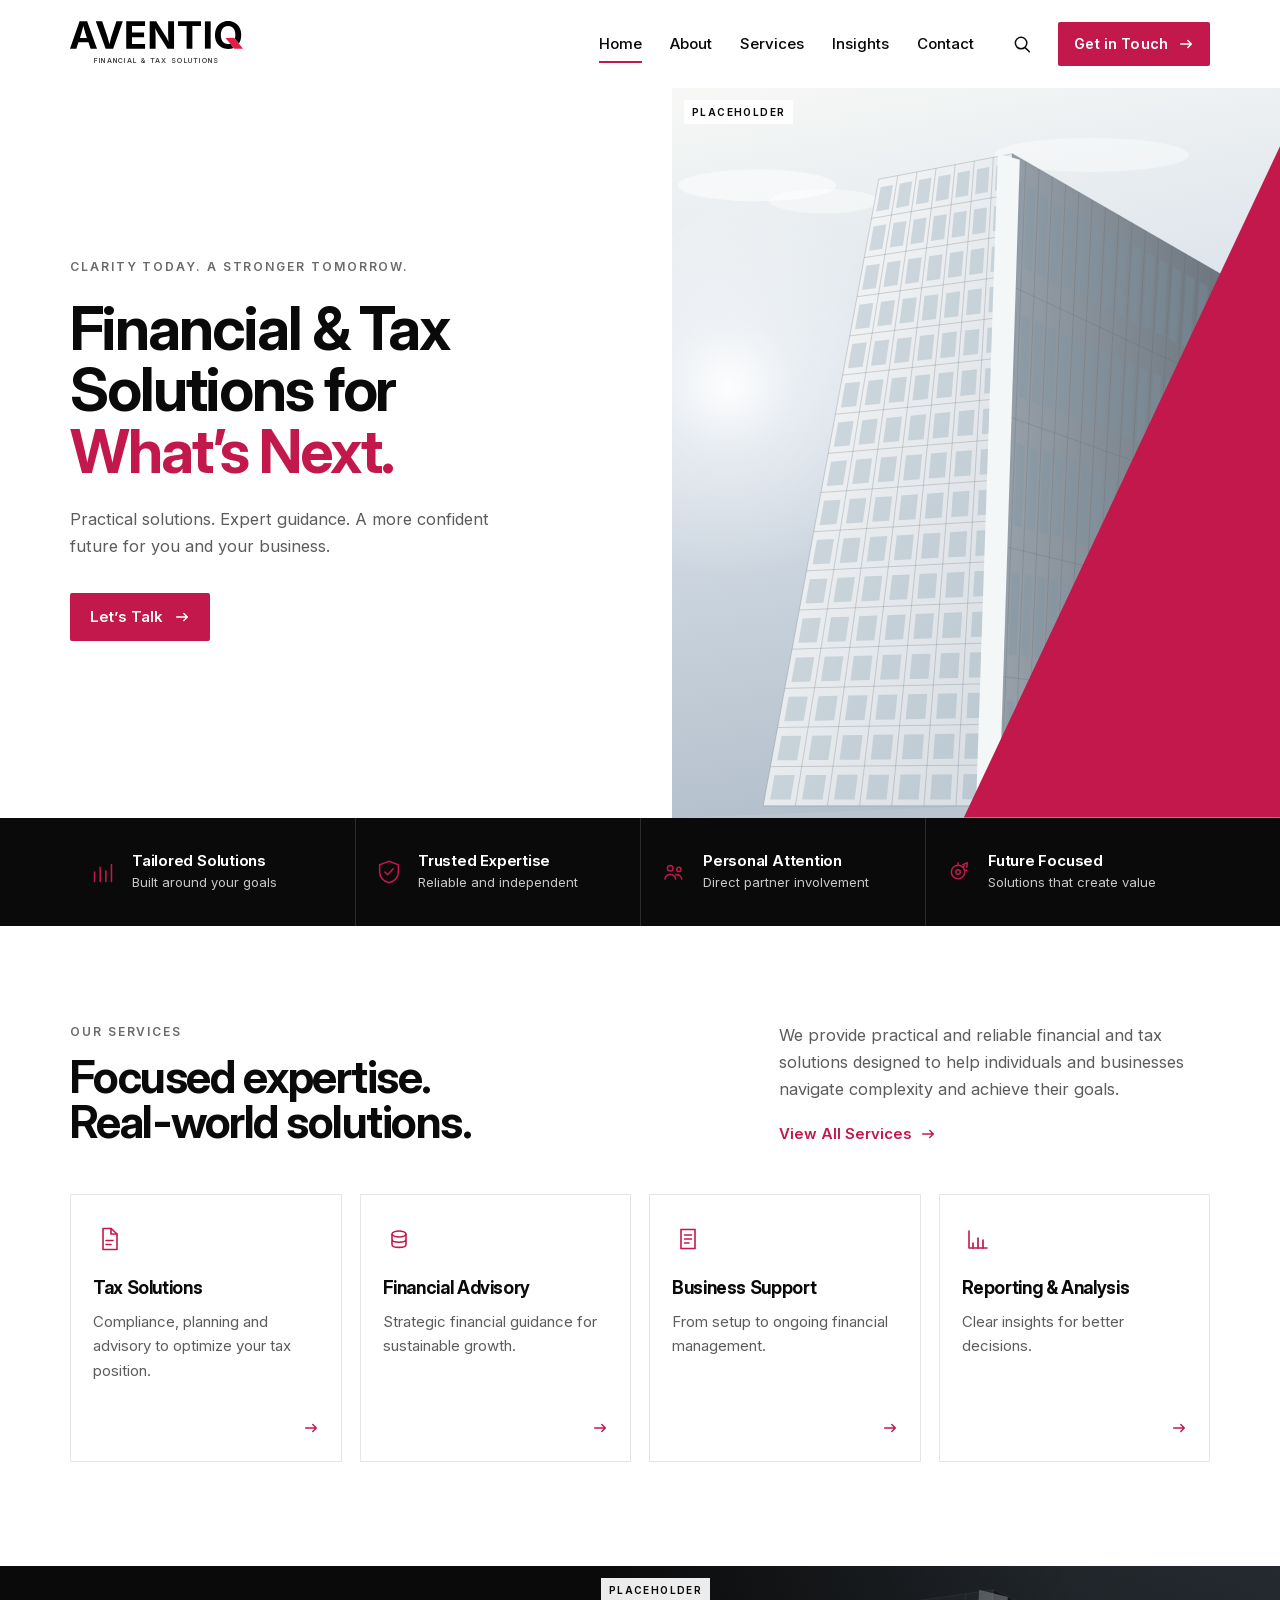
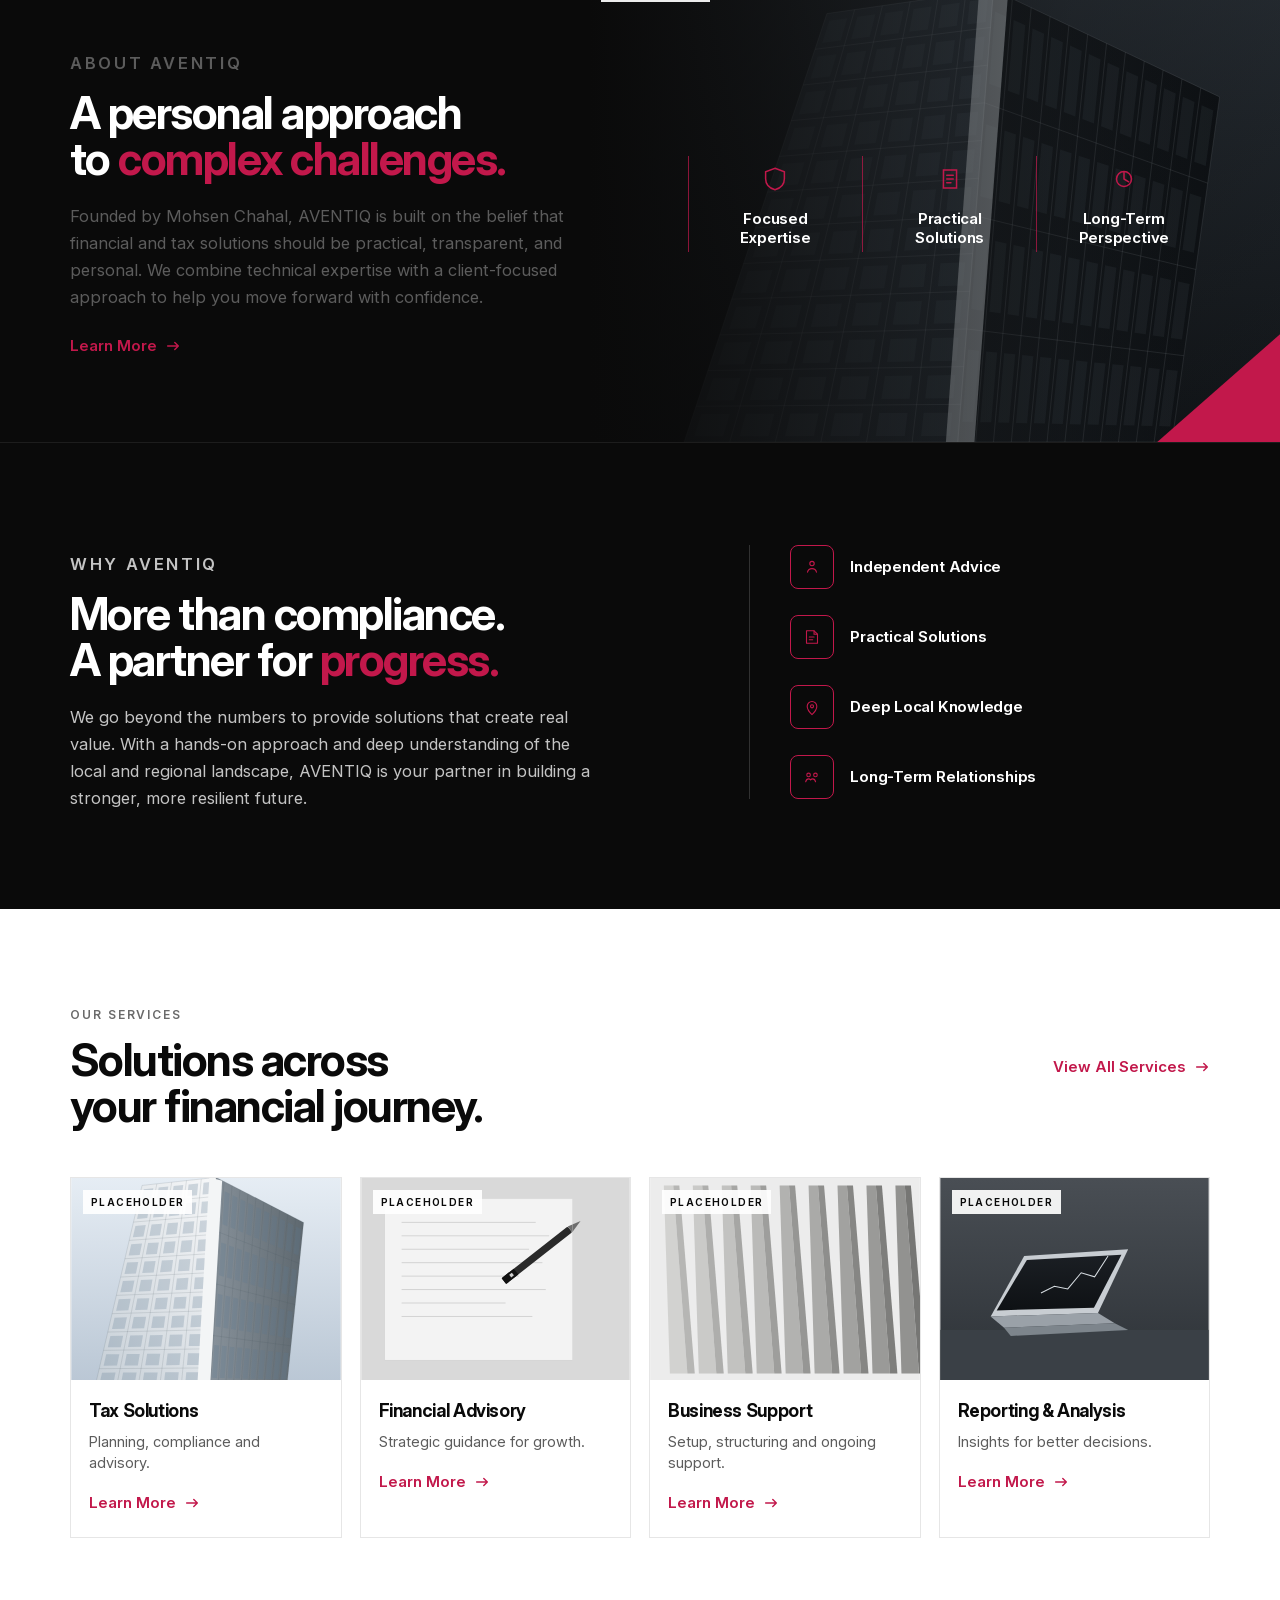
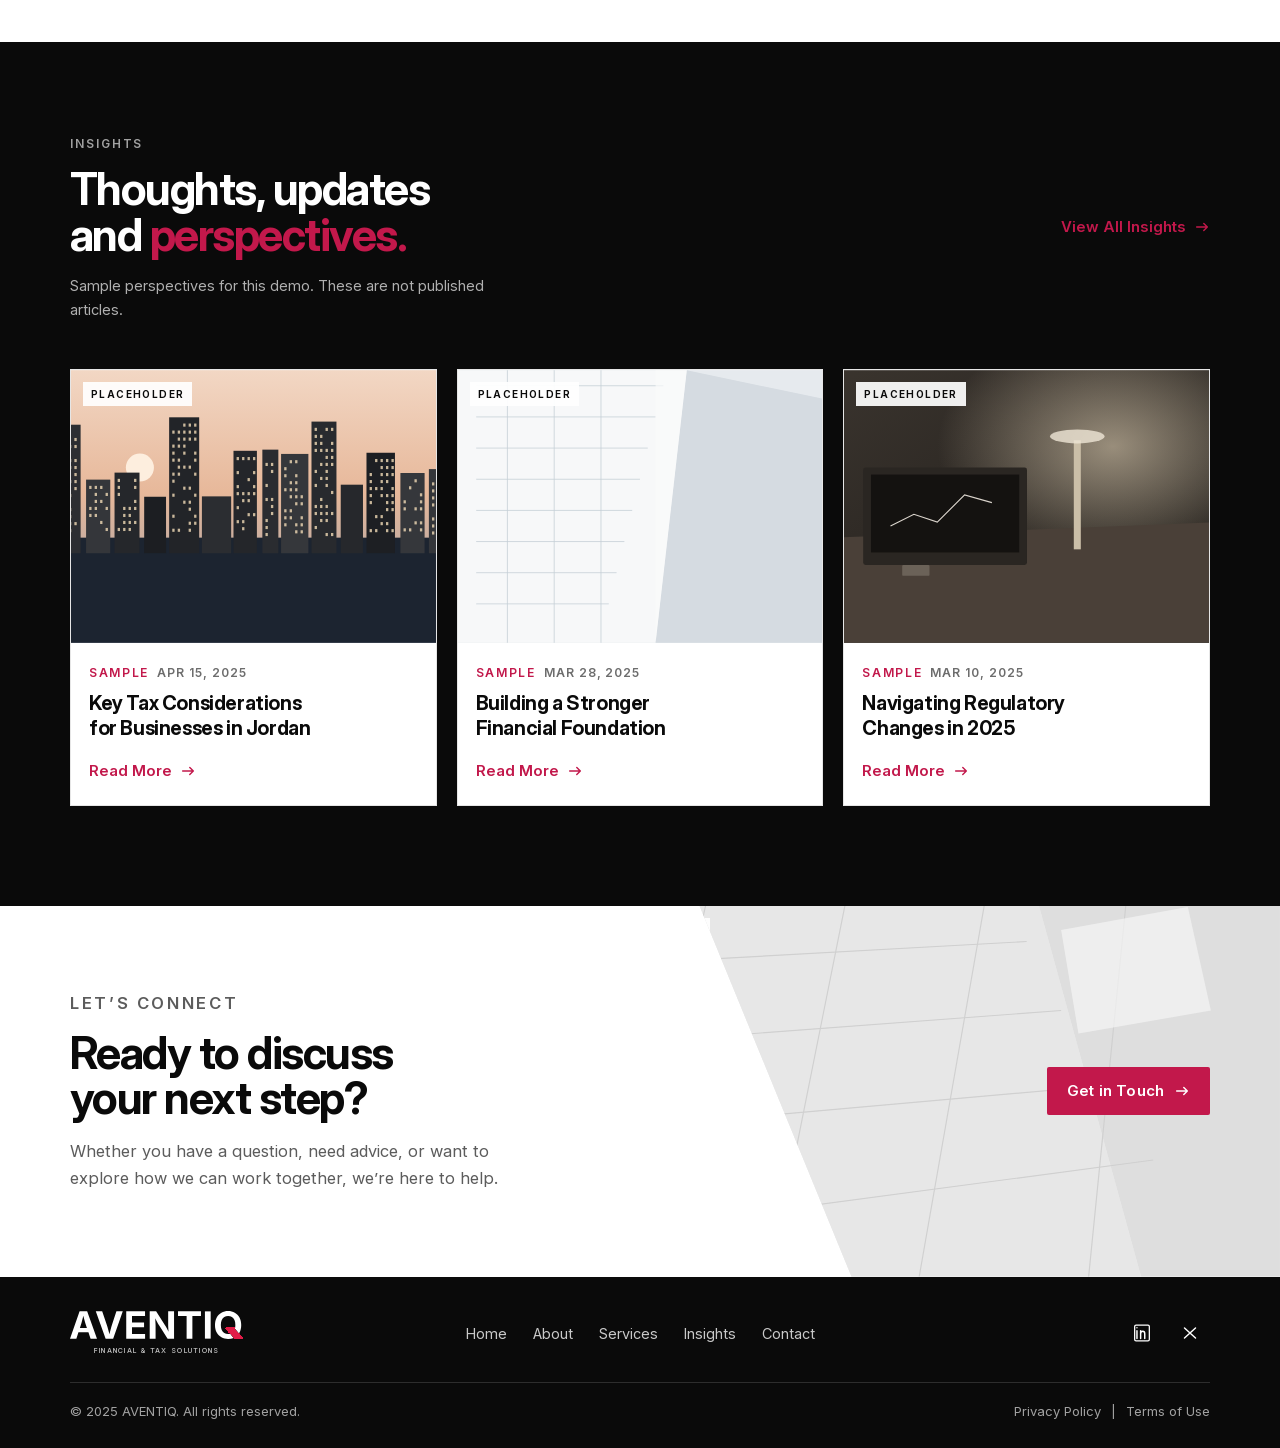
<file: index.html>
<!DOCTYPE html>
<html lang="en">
<head>
  <meta charset="UTF-8">
  <meta name="viewport" content="width=device-width, initial-scale=1">
  <title>AVENTIQ | Financial &amp; Tax Solutions</title>
  <meta name="description" content="AVENTIQ is a financial and tax solutions firm focused on practical, transparent, and personalized support.">
  <meta name="theme-color" content="#0A0A0A">
  <link rel="icon" href="assets/logos/aventiq-logo.svg" type="image/svg+xml">
  <link rel="stylesheet" href="style.css">
</head>
<body>
  <a class="skip-link" href="#main">Skip to content</a>

  <svg class="svg-defs" aria-hidden="true" focusable="false">
    <filter id="logo-on-dark" x="-2%" y="-8%" width="104%" height="120%" color-interpolation-filters="sRGB">
      <feFlood flood-color="#ffffff" result="flood"/>
      <feComposite in="flood" in2="SourceAlpha" operator="in" result="white"/>
      <feColorMatrix in="SourceGraphic" result="redonly" type="matrix" values="1 0 0 0 0  0 1 0 0 0  0 0 1 0 0  2.2 -2.4 -1.6 0 0"/>
      <feComposite in="redonly" in2="white" operator="over"/>
    </filter>
  </svg>

  <header class="site-header" data-header>
    <div class="container header-inner">
      <a class="brand" href="#top">
        <img src="assets/logos/aventiq-logo.svg" alt="AVENTIQ" width="186" height="30">
        <span class="brand-descriptor">Financial &amp; Tax Solutions</span>
      </a>

      <nav class="nav" aria-label="Primary">
        <ul>
          <li><a href="#top" data-nav="home" aria-current="page">Home</a></li>
          <li><a href="#about" data-nav="about">About</a></li>
          <li><a href="#services" data-nav="services">Services</a></li>
          <li><a href="#insights" data-nav="insights">Insights</a></li>
          <li><a href="#contact" data-nav="contact">Contact</a></li>
        </ul>
      </nav>

      <div class="header-actions">
        <button class="icon-button" type="button" data-open-search aria-label="Search this demo">
          <svg viewBox="0 0 24 24" aria-hidden="true"><circle cx="11" cy="11" r="6.25" fill="none" stroke="currentColor" stroke-width="1.6"/><path d="M16 16.5 20 20.5" fill="none" stroke="currentColor" stroke-width="1.6" stroke-linecap="round"/></svg>
        </button>
        <a class="btn btn-small" href="#contact" data-open-contact>Get in Touch <svg class="arrow" viewBox="0 0 18 18" aria-hidden="true"><path d="M3 9h12M11 5l4 4-4 4" fill="none" stroke="currentColor" stroke-width="1.6" stroke-linecap="round" stroke-linejoin="round"/></svg></a>
        <button class="nav-toggle" type="button" aria-expanded="false" aria-controls="mobile-nav" data-nav-toggle>
          <span class="sr-only">Open menu</span>
          <span class="burger" aria-hidden="true"><span></span><span></span><span></span></span>
        </button>
      </div>
    </div>
  </header>

  <div id="mobile-nav" class="mobile-nav" hidden>
    <nav aria-label="Mobile">
      <ul>
        <li><a href="#top" data-nav="home">Home</a></li>
        <li><a href="#about" data-nav="about">About</a></li>
        <li><a href="#services" data-nav="services">Services</a></li>
        <li><a href="#insights" data-nav="insights">Insights</a></li>
        <li><a href="#contact" data-nav="contact">Contact</a></li>
      </ul>
      <a class="btn" href="#contact" data-open-contact>Get in Touch <svg class="arrow" viewBox="0 0 18 18" aria-hidden="true"><path d="M3 9h12M11 5l4 4-4 4" fill="none" stroke="currentColor" stroke-width="1.6" stroke-linecap="round" stroke-linejoin="round"/></svg></a>
    </nav>
  </div>

  <main id="main">
    <!-- Placeholder artwork is in assets/images/placeholders. Replace each img src with a licensed photo and remove the Placeholder label. -->
    <section class="hero" id="top" data-section="home">
      <div class="hero-layout">
        <div class="hero-copy">
          <p class="eyebrow">Clarity today. A stronger tomorrow.</p>
          <h1>Financial &amp; Tax<br>Solutions for<br><span class="accent">What&rsquo;s Next.</span></h1>
          <p class="lede">Practical solutions. Expert guidance. A more confident future for you and your business.</p>
          <a class="btn" href="#contact" data-open-contact>Let&rsquo;s Talk <svg class="arrow" viewBox="0 0 18 18" aria-hidden="true"><path d="M3 9h12M11 5l4 4-4 4" fill="none" stroke="currentColor" stroke-width="1.6" stroke-linecap="round" stroke-linejoin="round"/></svg></a>
        </div>
        <div class="hero-visual is-placeholder">
          <img src="assets/images/placeholders/hero.svg" alt="Temporary placeholder illustration of a glass tower viewed from below" width="1000" height="1200">
          <span class="hero-slash" aria-hidden="true"></span>
          <span class="placeholder-tag">Placeholder</span>
        </div>
      </div>
    </section>

    <section class="value-bar" aria-label="How AVENTIQ works">
      <ul class="container value-list">
        <li>
          <svg viewBox="0 0 32 32" aria-hidden="true"><path d="M7 26V16M13 26V11M19 26V15M25 26V8" fill="none" stroke="currentColor" stroke-width="1.7" stroke-linecap="round"/></svg>
          <div>
            <strong>Tailored Solutions</strong>
            <span>Built around your goals</span>
          </div>
        </li>
        <li>
          <svg viewBox="0 0 32 32" aria-hidden="true"><path d="M16 4.5 26 8.2v7.6c0 6-3.8 10-10 11.7-6.2-1.7-10-5.7-10-11.7V8.2L16 4.5Z" fill="none" stroke="currentColor" stroke-width="1.6"/><path d="m11.5 16 3 3 6-6.5" fill="none" stroke="currentColor" stroke-width="1.6" stroke-linecap="round" stroke-linejoin="round"/></svg>
          <div>
            <strong>Trusted Expertise</strong>
            <span>Reliable and independent</span>
          </div>
        </li>
        <li>
          <svg viewBox="0 0 32 32" aria-hidden="true"><circle cx="12" cy="12" r="3" fill="none" stroke="currentColor" stroke-width="1.6"/><circle cx="21.2" cy="13.2" r="2.3" fill="none" stroke="currentColor" stroke-width="1.6"/><path d="M6.2 23.5c.8-3.2 2.9-4.8 5.8-4.8s5 1.6 5.8 4.8M17.8 19c1.5-.4 3-.2 4.3.8 1.1 1 1.8 2.3 2.2 3.7" fill="none" stroke="currentColor" stroke-width="1.6" stroke-linecap="round"/></svg>
          <div>
            <strong>Personal Attention</strong>
            <span>Direct partner involvement</span>
          </div>
        </li>
        <li>
          <svg viewBox="0 0 32 32" aria-hidden="true"><circle cx="15" cy="16" r="7.2" fill="none" stroke="currentColor" stroke-width="1.6"/><circle cx="15" cy="16" r="2.4" fill="none" stroke="currentColor" stroke-width="1.6"/><path d="M15 6.2V9M21.6 9.2l-1.8 1.8M24.5 14.2H22" fill="none" stroke="currentColor" stroke-width="1.6" stroke-linecap="round"/><path d="m20.2 8.2 4.6-2.2-.4 5" fill="none" stroke="currentColor" stroke-width="1.6" stroke-linecap="round" stroke-linejoin="round"/></svg>
          <div>
            <strong>Future Focused</strong>
            <span>Solutions that create value</span>
          </div>
        </li>
      </ul>
    </section>

    <section class="section services" id="services" data-section="services">
      <div class="container">
        <div class="split-head">
          <div>
            <p class="eyebrow">Our Services</p>
            <h2>Focused expertise.<br>Real-world solutions.</h2>
          </div>
          <div class="split-aside">
            <p>We provide practical and reliable financial and tax solutions designed to help individuals and businesses navigate complexity and achieve their goals.</p>
            <a class="text-link" href="#showcase">View All Services <svg class="arrow" viewBox="0 0 18 18" aria-hidden="true"><path d="M3 9h12M11 5l4 4-4 4" fill="none" stroke="currentColor" stroke-width="1.6" stroke-linecap="round" stroke-linejoin="round"/></svg></a>
          </div>
        </div>

        <div class="icon-grid">
          <a class="icon-card" href="#contact" data-open-contact data-topic="Tax Solutions">
            <svg viewBox="0 0 32 32" aria-hidden="true"><path d="M10 5.5h8.2L24 11v15.5H10V5.5Z" fill="none" stroke="currentColor" stroke-width="1.6" stroke-linejoin="round"/><path d="M18 5.5V11h6M13 17.5h7M13 21.5h5" fill="none" stroke="currentColor" stroke-width="1.6" stroke-linecap="round"/></svg>
            <h3>Tax Solutions</h3>
            <p>Compliance, planning and advisory to optimize your tax position.</p>
            <span class="icon-card-arrow" aria-hidden="true"><svg class="arrow" viewBox="0 0 18 18"><path d="M3 9h12M11 5l4 4-4 4" fill="none" stroke="currentColor" stroke-width="1.6" stroke-linecap="round" stroke-linejoin="round"/></svg></span>
          </a>
          <a class="icon-card" href="#contact" data-open-contact data-topic="Financial Advisory">
            <svg viewBox="0 0 32 32" aria-hidden="true"><ellipse cx="16" cy="11" rx="7" ry="3" fill="none" stroke="currentColor" stroke-width="1.6"/><path d="M9 11v5.2c0 1.7 3.1 3 7 3s7-1.3 7-3V11M9 16.2v5.2c0 1.7 3.1 3 7 3s7-1.3 7-3v-5.2" fill="none" stroke="currentColor" stroke-width="1.6"/></svg>
            <h3>Financial Advisory</h3>
            <p>Strategic financial guidance for sustainable growth.</p>
            <span class="icon-card-arrow" aria-hidden="true"><svg class="arrow" viewBox="0 0 18 18"><path d="M3 9h12M11 5l4 4-4 4" fill="none" stroke="currentColor" stroke-width="1.6" stroke-linecap="round" stroke-linejoin="round"/></svg></span>
          </a>
          <a class="icon-card" href="#contact" data-open-contact data-topic="Business Support">
            <svg viewBox="0 0 32 32" aria-hidden="true"><path d="M9 6.5h14v19H9v-19Z" fill="none" stroke="currentColor" stroke-width="1.6"/><path d="M12.5 12h7M12.5 16h7M12.5 20h4.5" fill="none" stroke="currentColor" stroke-width="1.6" stroke-linecap="round"/></svg>
            <h3>Business Support</h3>
            <p>From setup to ongoing financial management.</p>
            <span class="icon-card-arrow" aria-hidden="true"><svg class="arrow" viewBox="0 0 18 18"><path d="M3 9h12M11 5l4 4-4 4" fill="none" stroke="currentColor" stroke-width="1.6" stroke-linecap="round" stroke-linejoin="round"/></svg></span>
          </a>
          <a class="icon-card" href="#contact" data-open-contact data-topic="Reporting &amp; Analysis">
            <svg viewBox="0 0 32 32" aria-hidden="true"><path d="M7 25V8M7 25h18" fill="none" stroke="currentColor" stroke-width="1.6" stroke-linecap="round"/><path d="M11 20v5M16 15v10M21 17v8" fill="none" stroke="currentColor" stroke-width="1.7" stroke-linecap="round"/></svg>
            <h3>Reporting &amp; Analysis</h3>
            <p>Clear insights for better decisions.</p>
            <span class="icon-card-arrow" aria-hidden="true"><svg class="arrow" viewBox="0 0 18 18"><path d="M3 9h12M11 5l4 4-4 4" fill="none" stroke="currentColor" stroke-width="1.6" stroke-linecap="round" stroke-linejoin="round"/></svg></span>
          </a>
        </div>
      </div>
    </section>

    <section class="about" id="about" data-section="about">
      <div class="about-media is-placeholder">
        <img src="assets/images/placeholders/about.svg" alt="Temporary placeholder illustration of a dark architectural facade" width="1200" height="800">
        <span class="placeholder-tag">Placeholder</span>
      </div>
      <span class="about-slash" aria-hidden="true"></span>
      <div class="container about-grid">
        <div class="about-copy">
          <p class="eyebrow eyebrow-light">About AVENTIQ</p>
          <h2>A personal approach<br>to <span class="accent">complex challenges.</span></h2>
          <p>Founded by Mohsen Chahal, AVENTIQ is built on the belief that financial and tax solutions should be practical, transparent, and personal. We combine technical expertise with a client-focused approach to help you move forward with confidence.</p>
          <div id="about-more" class="about-more" hidden>
            <p>That work starts with understanding the situation in front of you. From there, the focus is clear options, straightforward communication, and support shaped around how you and your business actually operate.</p>
          </div>
          <button class="text-link text-button" type="button" aria-expanded="false" aria-controls="about-more" data-about-toggle>Learn More <svg class="arrow" viewBox="0 0 18 18" aria-hidden="true"><path d="M3 9h12M11 5l4 4-4 4" fill="none" stroke="currentColor" stroke-width="1.6" stroke-linecap="round" stroke-linejoin="round"/></svg></button>
        </div>
        <ul class="about-points">
          <li>
            <svg viewBox="0 0 32 32" aria-hidden="true"><path d="M16 4.5 26 8.2v7.6c0 6-3.8 10-10 11.7-6.2-1.7-10-5.7-10-11.7V8.2L16 4.5Z" fill="none" stroke="currentColor" stroke-width="1.6"/></svg>
            <span>Focused Expertise</span>
          </li>
          <li>
            <svg viewBox="0 0 32 32" aria-hidden="true"><path d="M9 6.5h14v19H9v-19Z" fill="none" stroke="currentColor" stroke-width="1.6"/><path d="M12.5 12h7M12.5 16h7M12.5 20h4.5" fill="none" stroke="currentColor" stroke-width="1.6" stroke-linecap="round"/></svg>
            <span>Practical Solutions</span>
          </li>
          <li>
            <svg viewBox="0 0 32 32" aria-hidden="true"><circle cx="16" cy="16" r="8" fill="none" stroke="currentColor" stroke-width="1.6"/><path d="M16 8.5V16l5 3" fill="none" stroke="currentColor" stroke-width="1.6" stroke-linecap="round" stroke-linejoin="round"/></svg>
            <span>Long-Term Perspective</span>
          </li>
        </ul>
      </div>
    </section>

    <section class="why" id="why">
      <div class="container why-grid">
        <div class="why-copy">
          <p class="eyebrow eyebrow-light">Why AVENTIQ</p>
          <h2>More than compliance.<br>A partner for <span class="accent">progress.</span></h2>
          <p>We go beyond the numbers to provide solutions that create real value. With a hands-on approach and deep understanding of the local and regional landscape, AVENTIQ is your partner in building a stronger, more resilient future.</p>
        </div>
        <ul class="why-list">
          <li>
            <span class="why-icon" aria-hidden="true"><svg viewBox="0 0 32 32"><circle cx="16" cy="11" r="3.2" fill="none" stroke="currentColor" stroke-width="1.6"/><path d="M9.5 23.5c.7-3.4 3-5.2 6.5-5.2s5.8 1.8 6.5 5.2" fill="none" stroke="currentColor" stroke-width="1.6" stroke-linecap="round"/></svg></span>
            <span>Independent Advice</span>
          </li>
          <li>
            <span class="why-icon" aria-hidden="true"><svg viewBox="0 0 32 32"><path d="M8 7h11l5 5v13H8V7Z" fill="none" stroke="currentColor" stroke-width="1.6" stroke-linejoin="round"/><path d="M19 7v5h5M12 16h7M12 20h5" fill="none" stroke="currentColor" stroke-width="1.6" stroke-linecap="round"/></svg></span>
            <span>Practical Solutions</span>
          </li>
          <li>
            <span class="why-icon" aria-hidden="true"><svg viewBox="0 0 32 32"><path d="M16 27s7-6.1 7-12a7 7 0 1 0-14 0c0 5.9 7 12 7 12Z" fill="none" stroke="currentColor" stroke-width="1.6" stroke-linejoin="round"/><circle cx="16" cy="15" r="2.2" fill="none" stroke="currentColor" stroke-width="1.6"/></svg></span>
            <span>Deep Local Knowledge</span>
          </li>
          <li>
            <span class="why-icon" aria-hidden="true"><svg viewBox="0 0 32 32"><circle cx="11" cy="13" r="2.6" fill="none" stroke="currentColor" stroke-width="1.6"/><circle cx="21" cy="13" r="2.6" fill="none" stroke="currentColor" stroke-width="1.6"/><path d="M6.8 23c.6-2.8 2.4-4.3 4.2-4.3 1.2 0 2.2.5 3 1.4.8-.9 1.8-1.4 3-1.4 1.8 0 3.6 1.5 4.2 4.3" fill="none" stroke="currentColor" stroke-width="1.6" stroke-linecap="round"/></svg></span>
            <span>Long-Term Relationships</span>
          </li>
        </ul>
      </div>
    </section>

    <section class="section showcase" id="showcase">
      <div class="container">
        <div class="row-head">
          <div>
            <p class="eyebrow">Our Services</p>
            <h2>Solutions across<br>your financial journey.</h2>
          </div>
          <a class="text-link" href="#services">View All Services <svg class="arrow" viewBox="0 0 18 18" aria-hidden="true"><path d="M3 9h12M11 5l4 4-4 4" fill="none" stroke="currentColor" stroke-width="1.6" stroke-linecap="round" stroke-linejoin="round"/></svg></a>
        </div>
        <div class="photo-grid">
          <article class="photo-card">
            <a href="#contact" data-open-contact data-topic="Tax Solutions">
              <div class="photo-card-media is-placeholder">
                <img src="assets/images/placeholders/service-tax.svg" alt="Temporary placeholder illustration of a glass tower" width="800" height="640">
                <span class="placeholder-tag">Placeholder</span>
              </div>
              <div class="photo-card-body">
                <h3>Tax Solutions</h3>
                <p>Planning, compliance and advisory.</p>
                <span class="text-link">Learn More <svg class="arrow" viewBox="0 0 18 18" aria-hidden="true"><path d="M3 9h12M11 5l4 4-4 4" fill="none" stroke="currentColor" stroke-width="1.6" stroke-linecap="round" stroke-linejoin="round"/></svg></span>
              </div>
            </a>
          </article>
          <article class="photo-card">
            <a href="#contact" data-open-contact data-topic="Financial Advisory">
              <div class="photo-card-media is-placeholder">
                <img src="assets/images/placeholders/service-advisory.svg" alt="Temporary placeholder illustration of a pen on a document" width="800" height="640">
                <span class="placeholder-tag">Placeholder</span>
              </div>
              <div class="photo-card-body">
                <h3>Financial Advisory</h3>
                <p>Strategic guidance for growth.</p>
                <span class="text-link">Learn More <svg class="arrow" viewBox="0 0 18 18" aria-hidden="true"><path d="M3 9h12M11 5l4 4-4 4" fill="none" stroke="currentColor" stroke-width="1.6" stroke-linecap="round" stroke-linejoin="round"/></svg></span>
              </div>
            </a>
          </article>
          <article class="photo-card">
            <a href="#contact" data-open-contact data-topic="Business Support">
              <div class="photo-card-media is-placeholder">
                <img src="assets/images/placeholders/service-business.svg" alt="Temporary placeholder illustration of a concrete facade" width="800" height="640">
                <span class="placeholder-tag">Placeholder</span>
              </div>
              <div class="photo-card-body">
                <h3>Business Support</h3>
                <p>Setup, structuring and ongoing support.</p>
                <span class="text-link">Learn More <svg class="arrow" viewBox="0 0 18 18" aria-hidden="true"><path d="M3 9h12M11 5l4 4-4 4" fill="none" stroke="currentColor" stroke-width="1.6" stroke-linecap="round" stroke-linejoin="round"/></svg></span>
              </div>
            </a>
          </article>
          <article class="photo-card">
            <a href="#contact" data-open-contact data-topic="Reporting &amp; Analysis">
              <div class="photo-card-media is-placeholder">
                <img src="assets/images/placeholders/service-reporting.svg" alt="Temporary placeholder illustration of a laptop on a desk" width="800" height="640">
                <span class="placeholder-tag">Placeholder</span>
              </div>
              <div class="photo-card-body">
                <h3>Reporting &amp; Analysis</h3>
                <p>Insights for better decisions.</p>
                <span class="text-link">Learn More <svg class="arrow" viewBox="0 0 18 18" aria-hidden="true"><path d="M3 9h12M11 5l4 4-4 4" fill="none" stroke="currentColor" stroke-width="1.6" stroke-linecap="round" stroke-linejoin="round"/></svg></span>
              </div>
            </a>
          </article>
        </div>
      </div>
    </section>

    <section class="insights" id="insights" data-section="insights">
      <div class="container">
        <div class="row-head">
          <div>
            <p class="eyebrow eyebrow-light">Insights</p>
            <h2>Thoughts, updates<br>and <span class="accent">perspectives.</span></h2>
            <p class="sample-note">Sample perspectives for this demo. These are not published articles.</p>
          </div>
          <a class="text-link" href="#insights">View All Insights <svg class="arrow" viewBox="0 0 18 18" aria-hidden="true"><path d="M3 9h12M11 5l4 4-4 4" fill="none" stroke="currentColor" stroke-width="1.6" stroke-linecap="round" stroke-linejoin="round"/></svg></a>
        </div>
        <div class="story-grid">
          <article class="story-card">
            <a href="#article-jordan" data-article="jordan">
              <div class="story-media is-placeholder">
                <img src="assets/images/placeholders/insight-city.svg" alt="Temporary placeholder illustration of a city skyline" width="1000" height="700">
                <span class="placeholder-tag">Placeholder</span>
              </div>
              <div class="story-body">
                <p class="story-kicker"><span class="sample-flag">Sample</span> Apr 15, 2025</p>
                <h3>Key Tax Considerations for Businesses in Jordan</h3>
                <span class="text-link">Read More <svg class="arrow" viewBox="0 0 18 18" aria-hidden="true"><path d="M3 9h12M11 5l4 4-4 4" fill="none" stroke="currentColor" stroke-width="1.6" stroke-linecap="round" stroke-linejoin="round"/></svg></span>
              </div>
            </a>
          </article>
          <article class="story-card">
            <a href="#article-foundation" data-article="foundation">
              <div class="story-media is-placeholder">
                <img src="assets/images/placeholders/insight-geometry.svg" alt="Temporary placeholder illustration of a pale geometric building" width="1000" height="700">
                <span class="placeholder-tag">Placeholder</span>
              </div>
              <div class="story-body">
                <p class="story-kicker"><span class="sample-flag">Sample</span> Mar 28, 2025</p>
                <h3>Building a Stronger Financial Foundation</h3>
                <span class="text-link">Read More <svg class="arrow" viewBox="0 0 18 18" aria-hidden="true"><path d="M3 9h12M11 5l4 4-4 4" fill="none" stroke="currentColor" stroke-width="1.6" stroke-linecap="round" stroke-linejoin="round"/></svg></span>
              </div>
            </a>
          </article>
          <article class="story-card">
            <a href="#article-regulatory" data-article="regulatory">
              <div class="story-media is-placeholder">
                <img src="assets/images/placeholders/insight-office.svg" alt="Temporary placeholder illustration of a desk and laptop" width="1000" height="700">
                <span class="placeholder-tag">Placeholder</span>
              </div>
              <div class="story-body">
                <p class="story-kicker"><span class="sample-flag">Sample</span> Mar 10, 2025</p>
                <h3>Navigating Regulatory Changes in 2025</h3>
                <span class="text-link">Read More <svg class="arrow" viewBox="0 0 18 18" aria-hidden="true"><path d="M3 9h12M11 5l4 4-4 4" fill="none" stroke="currentColor" stroke-width="1.6" stroke-linecap="round" stroke-linejoin="round"/></svg></span>
              </div>
            </a>
          </article>
        </div>
      </div>
    </section>

    <section class="connect" id="contact" data-section="contact">
      <div class="connect-visual is-placeholder" aria-hidden="true">
        <img src="assets/images/placeholders/contact.svg" alt="" width="1200" height="800">
        <span class="placeholder-tag">Placeholder</span>
      </div>
      <div class="container connect-inner">
        <div class="connect-copy">
          <p class="eyebrow">Let&rsquo;s Connect</p>
          <h2>Ready to discuss<br>your next step?</h2>
          <p>Whether you have a question, need advice, or want to explore how we can work together, we&rsquo;re here to help.</p>
        </div>
        <a class="btn" href="#contact" data-open-contact>Get in Touch <svg class="arrow" viewBox="0 0 18 18" aria-hidden="true"><path d="M3 9h12M11 5l4 4-4 4" fill="none" stroke="currentColor" stroke-width="1.6" stroke-linecap="round" stroke-linejoin="round"/></svg></a>
      </div>
    </section>
  </main>

  <footer class="site-footer">
    <div class="container">
      <div class="footer-top">
        <a class="brand brand-on-dark" href="#top">
          <img class="logo-on-dark" src="assets/logos/aventiq-logo.svg" alt="AVENTIQ" width="168" height="27">
          <span class="brand-descriptor">Financial &amp; Tax Solutions</span>
        </a>
        <nav class="footer-nav" aria-label="Footer">
          <a href="#top">Home</a>
          <a href="#about">About</a>
          <a href="#services">Services</a>
          <a href="#insights">Insights</a>
          <a href="#contact">Contact</a>
        </nav>
        <div class="footer-social">
          <button class="social" type="button" data-social="LinkedIn" aria-label="LinkedIn placeholder">
            <svg viewBox="0 0 24 24" aria-hidden="true"><path d="M6.5 9.5V18M6.5 6.2v.2M10.5 18v-5.2c0-1.6 1-2.6 2.4-2.6 1.5 0 2.1 1 2.1 2.6V18M10.5 9.5V18" fill="none" stroke="currentColor" stroke-width="1.6" stroke-linecap="round"/><rect x="4" y="3.5" width="16" height="17" rx="1.5" fill="none" stroke="currentColor" stroke-width="1.4"/></svg>
          </button>
          <button class="social" type="button" data-social="X" aria-label="X placeholder">
            <svg viewBox="0 0 24 24" aria-hidden="true"><path d="M6 6.5 18 17.5M18 6.5 6 17.5" fill="none" stroke="currentColor" stroke-width="1.6" stroke-linecap="round"/></svg>
          </button>
        </div>
      </div>
      <div class="footer-bottom">
        <p>&copy; 2025 AVENTIQ. All rights reserved.</p>
        <p class="footer-legal"><a href="privacy.html">Privacy Policy</a> <span aria-hidden="true">|</span> <a href="terms.html">Terms of Use</a></p>
      </div>
    </div>
  </footer>

  <dialog id="contact-dialog" class="dialog" aria-labelledby="contact-dialog-title">
    <button class="dialog-close" type="button" data-close aria-label="Close dialog">&times;</button>
    <div id="contact-panel">
      <p class="eyebrow">Get in Touch</p>
      <h2 id="contact-dialog-title">Tell us about your next step</h2>
      <p class="dialog-note">This is a demo form. Messages are not sent or stored.</p>
      <p id="contact-topic" class="topic-line" hidden></p>
      <form id="contact-form">
        <div class="field">
          <label for="contact-name">Name</label>
          <input id="contact-name" name="name" type="text" autocomplete="name" required>
        </div>
        <div class="field">
          <label for="contact-email">Email</label>
          <input id="contact-email" name="email" type="email" autocomplete="email" required>
        </div>
        <div class="field">
          <label for="contact-org">Organization <span class="optional">(optional)</span></label>
          <input id="contact-org" name="organization" type="text" autocomplete="organization">
        </div>
        <div class="field">
          <label for="contact-message">How can we help?</label>
          <textarea id="contact-message" name="message" rows="4" required></textarea>
        </div>
        <button class="btn" type="submit">Send message <svg class="arrow" viewBox="0 0 18 18" aria-hidden="true"><path d="M3 9h12M11 5l4 4-4 4" fill="none" stroke="currentColor" stroke-width="1.6" stroke-linecap="round" stroke-linejoin="round"/></svg></button>
      </form>
    </div>
    <div id="contact-success" hidden>
      <p class="eyebrow">Demo only</p>
      <h2>Thanks for trying the form.</h2>
      <p>This is a demonstration website, so your message was not sent and was not stored.</p>
      <button class="btn" type="button" data-close>Close</button>
    </div>
  </dialog>

  <dialog id="search-dialog" class="dialog dialog-search" aria-labelledby="search-title">
    <button class="dialog-close" type="button" data-close aria-label="Close search">&times;</button>
    <p class="eyebrow">Search</p>
    <h2 id="search-title">Search this demo</h2>
    <form role="search" id="search-form">
      <label class="sr-only" for="search-input">Search pages and services</label>
      <input id="search-input" type="search" placeholder="Try services, insights, or contact" autocomplete="off">
    </form>
    <ul id="search-results" class="search-results"></ul>
  </dialog>

  <dialog id="article-dialog" class="dialog dialog-article" aria-labelledby="article-title">
    <button class="dialog-close" type="button" data-close aria-label="Close article">&times;</button>
    <p class="sample-banner">Sample content. Not a published article, and not tax, legal, or financial advice.</p>
    <p class="story-kicker" id="article-date"></p>
    <h2 id="article-title"></h2>
    <div id="article-body"></div>
  </dialog>

  <dialog id="notice-dialog" class="dialog dialog-notice" aria-labelledby="notice-title">
    <button class="dialog-close" type="button" data-close aria-label="Close notice">&times;</button>
    <p class="eyebrow">Placeholder</p>
    <h2 id="notice-title">Social link</h2>
    <p id="notice-text"></p>
    <button class="btn" type="button" data-close>Close</button>
  </dialog>

  <div id="article-store" hidden>
    <article id="article-jordan" data-date="Apr 15, 2025" data-title="Key Tax Considerations for Businesses in Jordan">
      <p>This is sample editorial copy for the AVENTIQ demo. It shows how a perspective card would open.</p>
      <p>It is not a published article. It does not describe real client work, and it is not tax, legal, or financial advice.</p>
    </article>
    <article id="article-foundation" data-date="Mar 28, 2025" data-title="Building a Stronger Financial Foundation">
      <p>This is sample editorial copy for the AVENTIQ demo. The title and date are layout content only.</p>
      <p>It is not a published article and it is not advice. A real insight would be written, reviewed, and labeled as such before it appeared here.</p>
    </article>
    <article id="article-regulatory" data-date="Mar 10, 2025" data-title="Navigating Regulatory Changes in 2025">
      <p>This is sample editorial copy for the AVENTIQ demo. It is here so the Read More action has a destination.</p>
      <p>It is not a published article, and it should not be used to interpret any regulation or filing requirement.</p>
    </article>
  </div>

  <script src="script.js"></script>
</body>
</html>
</file>
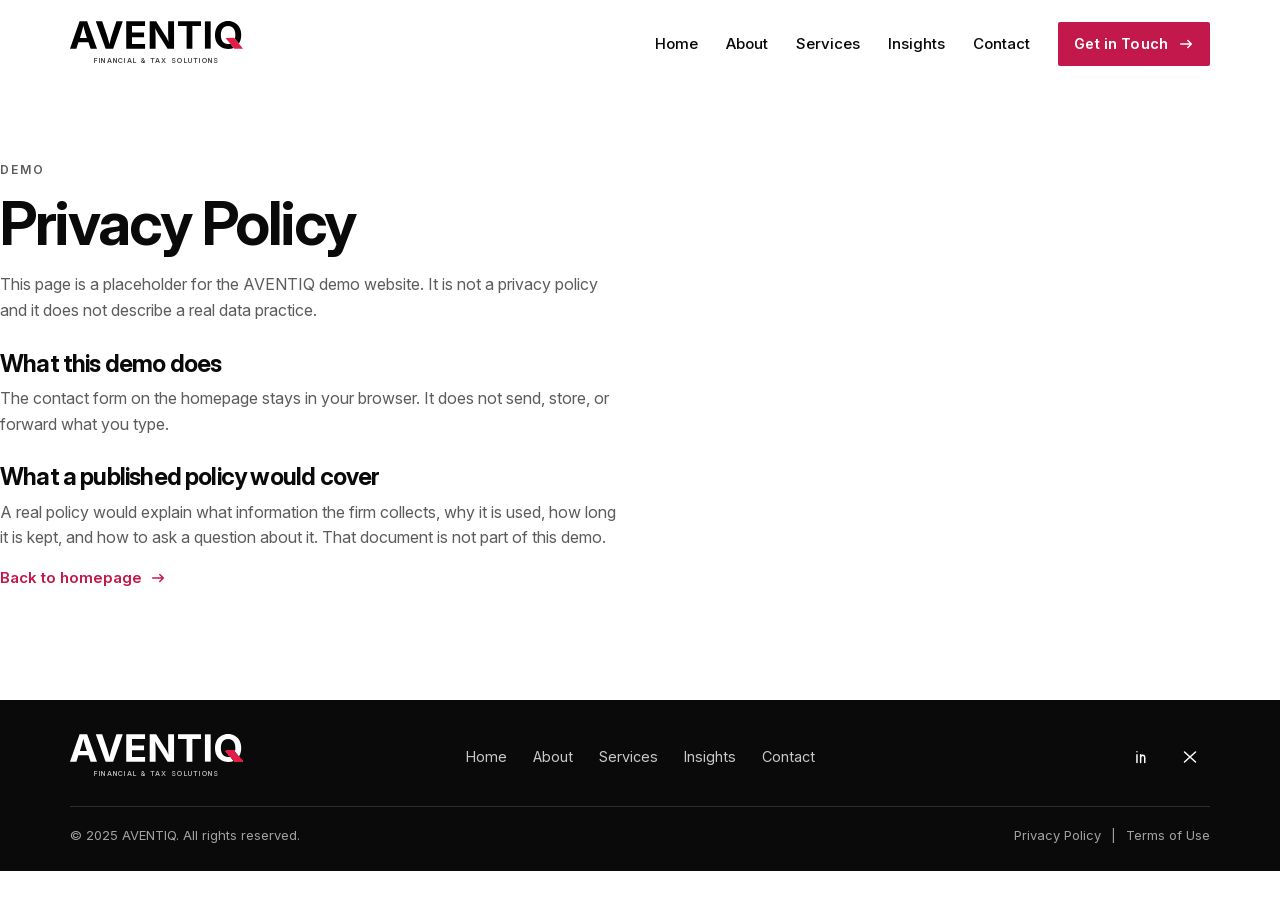
<file: privacy.html>
<!DOCTYPE html>
<html lang="en">
<head>
  <meta charset="UTF-8">
  <meta name="viewport" content="width=device-width, initial-scale=1">
  <title>Privacy Policy | AVENTIQ</title>
  <meta name="description" content="Placeholder privacy page for the AVENTIQ demo website.">
  <link rel="icon" href="assets/logos/aventiq-logo.svg" type="image/svg+xml">
  <link rel="stylesheet" href="style.css">
</head>
<body>
  <a class="skip-link" href="#main">Skip to content</a>
  <svg class="svg-defs" aria-hidden="true" focusable="false">
    <filter id="logo-on-dark" x="-2%" y="-8%" width="104%" height="120%" color-interpolation-filters="sRGB">
      <feFlood flood-color="#ffffff" result="flood"/>
      <feComposite in="flood" in2="SourceAlpha" operator="in" result="white"/>
      <feColorMatrix in="SourceGraphic" result="redonly" type="matrix" values="1 0 0 0 0  0 1 0 0 0  0 0 1 0 0  2.2 -2.4 -1.6 0 0"/>
      <feComposite in="redonly" in2="white" operator="over"/>
    </filter>
  </svg>
  <header class="site-header" data-header>
    <div class="container header-inner">
      <a class="brand" href="index.html">
        <img src="assets/logos/aventiq-logo.svg" alt="AVENTIQ" width="186" height="30">
        <span class="brand-descriptor">Financial &amp; Tax Solutions</span>
      </a>
      <nav class="nav" aria-label="Primary">
        <ul>
          <li><a href="index.html">Home</a></li>
          <li><a href="index.html#about">About</a></li>
          <li><a href="index.html#services">Services</a></li>
          <li><a href="index.html#insights">Insights</a></li>
          <li><a href="index.html#contact">Contact</a></li>
        </ul>
      </nav>
      <div class="header-actions">
        <a class="btn btn-small" href="index.html#contact">Get in Touch <svg class="arrow" viewBox="0 0 18 18" aria-hidden="true"><path d="M3 9h12M11 5l4 4-4 4" fill="none" stroke="currentColor" stroke-width="1.6" stroke-linecap="round" stroke-linejoin="round"/></svg></a>
        <button class="nav-toggle" type="button" aria-expanded="false" aria-controls="mobile-nav" data-nav-toggle>
          <span class="sr-only">Open menu</span>
          <span class="burger" aria-hidden="true"><span></span><span></span><span></span></span>
        </button>
      </div>
    </div>
  </header>
  <div id="mobile-nav" class="mobile-nav" hidden>
    <nav aria-label="Mobile">
      <ul>
        <li><a href="index.html">Home</a></li>
        <li><a href="index.html#about">About</a></li>
        <li><a href="index.html#services">Services</a></li>
        <li><a href="index.html#insights">Insights</a></li>
        <li><a href="index.html#contact">Contact</a></li>
      </ul>
      <a class="btn" href="index.html#contact">Get in Touch <svg class="arrow" viewBox="0 0 18 18" aria-hidden="true"><path d="M3 9h12M11 5l4 4-4 4" fill="none" stroke="currentColor" stroke-width="1.6" stroke-linecap="round" stroke-linejoin="round"/></svg></a>
    </nav>
  </div>
  <main id="main" class="subpage">
    <article class="narrow">
      <p class="eyebrow">Demo</p>
      <h1>Privacy Policy</h1>
      <p class="notice">This page is a placeholder for the AVENTIQ demo website. It is not a privacy policy and it does not describe a real data practice.</p>
      <h2>What this demo does</h2>
      <p>The contact form on the homepage stays in your browser. It does not send, store, or forward what you type.</p>
      <h2>What a published policy would cover</h2>
      <p>A real policy would explain what information the firm collects, why it is used, how long it is kept, and how to ask a question about it. That document is not part of this demo.</p>
      <p><a class="text-link" href="index.html">Back to homepage <svg class="arrow" viewBox="0 0 18 18" aria-hidden="true"><path d="M3 9h12M11 5l4 4-4 4" fill="none" stroke="currentColor" stroke-width="1.6" stroke-linecap="round" stroke-linejoin="round"/></svg></a></p>
    </article>
  </main>
  <footer class="site-footer">
    <div class="container">
      <div class="footer-top">
        <a class="brand brand-on-dark" href="index.html">
          <img class="logo-on-dark" src="assets/logos/aventiq-logo.svg" alt="AVENTIQ" width="168" height="27">
          <span class="brand-descriptor">Financial &amp; Tax Solutions</span>
        </a>
        <nav class="footer-nav" aria-label="Footer">
          <a href="index.html">Home</a>
          <a href="index.html#about">About</a>
          <a href="index.html#services">Services</a>
          <a href="index.html#insights">Insights</a>
          <a href="index.html#contact">Contact</a>
        </nav>
        <div class="footer-social">
          <button class="social" type="button" data-social="LinkedIn" aria-label="LinkedIn placeholder">
            <svg viewBox="0 0 24 24" aria-hidden="true"><path d="M6.5 9.5V18M6.5 6.2v.2M10.5 18v-5.2c0-1.6 1-2.6 2.4-2.6 1.5 0 2.1 1 2.1 2.6V18M10.5 9.5V18" fill="none" stroke="currentColor" stroke-width="1.6" stroke-linecap="round"/></svg>
          </button>
          <button class="social" type="button" data-social="X" aria-label="X placeholder">
            <svg viewBox="0 0 24 24" aria-hidden="true"><path d="M6 6.5 18 17.5M18 6.5 6 17.5" fill="none" stroke="currentColor" stroke-width="1.6" stroke-linecap="round"/></svg>
          </button>
        </div>
      </div>
      <div class="footer-bottom">
        <p>&copy; 2025 AVENTIQ. All rights reserved.</p>
        <p class="footer-legal"><a href="privacy.html" aria-current="page">Privacy Policy</a> <span aria-hidden="true">|</span> <a href="terms.html">Terms of Use</a></p>
      </div>
    </div>
  </footer>
  <dialog id="notice-dialog" class="dialog dialog-notice" aria-labelledby="notice-title">
    <button class="dialog-close" type="button" data-close aria-label="Close notice">&times;</button>
    <p class="eyebrow">Placeholder</p>
    <h2 id="notice-title">Social link</h2>
    <p id="notice-text"></p>
    <button class="btn" type="button" data-close>Close</button>
  </dialog>
  <script src="script.js"></script>
</body>
</html>
</file>
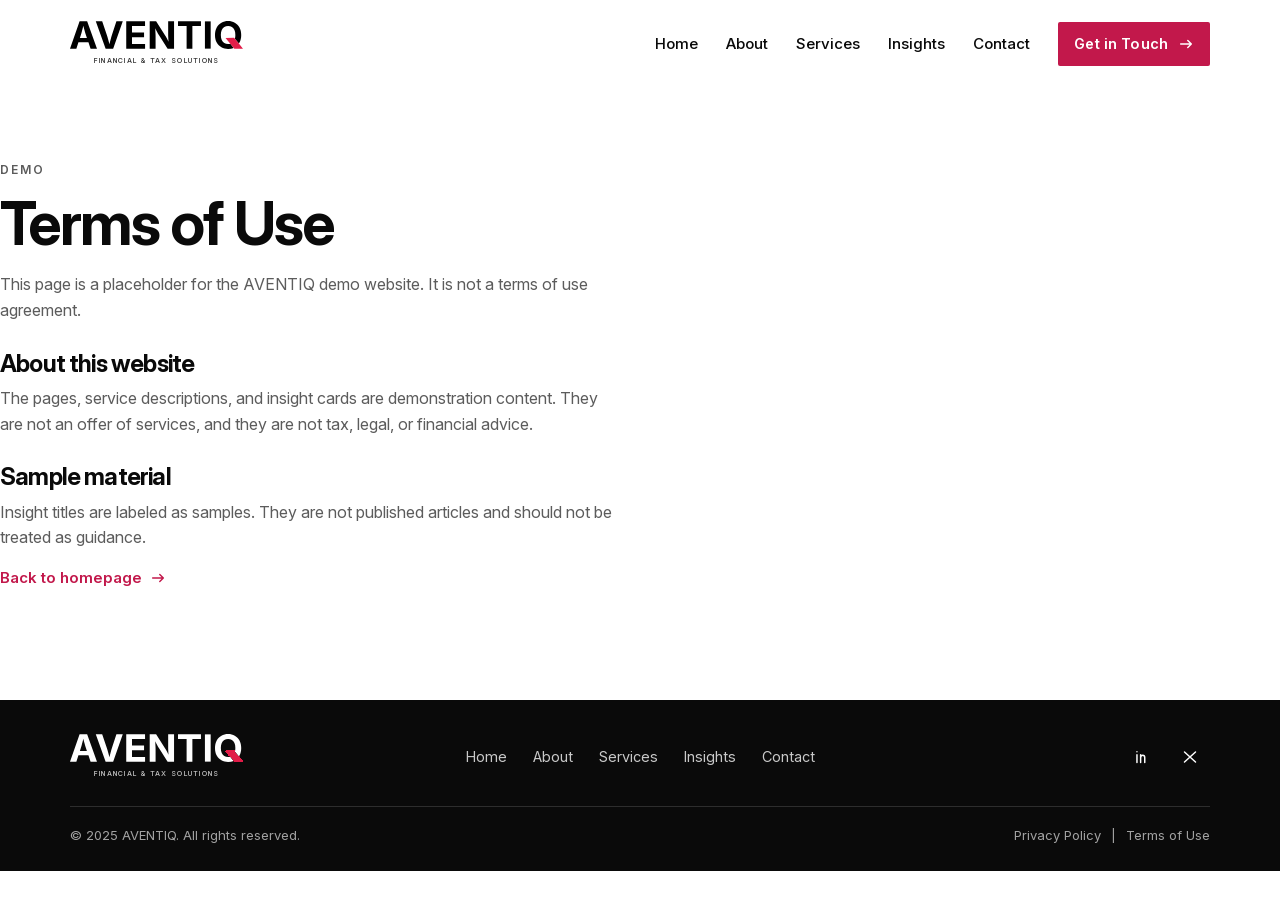
<file: terms.html>
<!DOCTYPE html>
<html lang="en">
<head>
  <meta charset="UTF-8">
  <meta name="viewport" content="width=device-width, initial-scale=1">
  <title>Terms of Use | AVENTIQ</title>
  <meta name="description" content="Placeholder terms page for the AVENTIQ demo website.">
  <link rel="icon" href="assets/logos/aventiq-logo.svg" type="image/svg+xml">
  <link rel="stylesheet" href="style.css">
</head>
<body>
  <a class="skip-link" href="#main">Skip to content</a>
  <svg class="svg-defs" aria-hidden="true" focusable="false">
    <filter id="logo-on-dark" x="-2%" y="-8%" width="104%" height="120%" color-interpolation-filters="sRGB">
      <feFlood flood-color="#ffffff" result="flood"/>
      <feComposite in="flood" in2="SourceAlpha" operator="in" result="white"/>
      <feColorMatrix in="SourceGraphic" result="redonly" type="matrix" values="1 0 0 0 0  0 1 0 0 0  0 0 1 0 0  2.2 -2.4 -1.6 0 0"/>
      <feComposite in="redonly" in2="white" operator="over"/>
    </filter>
  </svg>
  <header class="site-header" data-header>
    <div class="container header-inner">
      <a class="brand" href="index.html">
        <img src="assets/logos/aventiq-logo.svg" alt="AVENTIQ" width="186" height="30">
        <span class="brand-descriptor">Financial &amp; Tax Solutions</span>
      </a>
      <nav class="nav" aria-label="Primary">
        <ul>
          <li><a href="index.html">Home</a></li>
          <li><a href="index.html#about">About</a></li>
          <li><a href="index.html#services">Services</a></li>
          <li><a href="index.html#insights">Insights</a></li>
          <li><a href="index.html#contact">Contact</a></li>
        </ul>
      </nav>
      <div class="header-actions">
        <a class="btn btn-small" href="index.html#contact">Get in Touch <svg class="arrow" viewBox="0 0 18 18" aria-hidden="true"><path d="M3 9h12M11 5l4 4-4 4" fill="none" stroke="currentColor" stroke-width="1.6" stroke-linecap="round" stroke-linejoin="round"/></svg></a>
        <button class="nav-toggle" type="button" aria-expanded="false" aria-controls="mobile-nav" data-nav-toggle>
          <span class="sr-only">Open menu</span>
          <span class="burger" aria-hidden="true"><span></span><span></span><span></span></span>
        </button>
      </div>
    </div>
  </header>
  <div id="mobile-nav" class="mobile-nav" hidden>
    <nav aria-label="Mobile">
      <ul>
        <li><a href="index.html">Home</a></li>
        <li><a href="index.html#about">About</a></li>
        <li><a href="index.html#services">Services</a></li>
        <li><a href="index.html#insights">Insights</a></li>
        <li><a href="index.html#contact">Contact</a></li>
      </ul>
      <a class="btn" href="index.html#contact">Get in Touch <svg class="arrow" viewBox="0 0 18 18" aria-hidden="true"><path d="M3 9h12M11 5l4 4-4 4" fill="none" stroke="currentColor" stroke-width="1.6" stroke-linecap="round" stroke-linejoin="round"/></svg></a>
    </nav>
  </div>
  <main id="main" class="subpage">
    <article class="narrow">
      <p class="eyebrow">Demo</p>
      <h1>Terms of Use</h1>
      <p class="notice">This page is a placeholder for the AVENTIQ demo website. It is not a terms of use agreement.</p>
      <h2>About this website</h2>
      <p>The pages, service descriptions, and insight cards are demonstration content. They are not an offer of services, and they are not tax, legal, or financial advice.</p>
      <h2>Sample material</h2>
      <p>Insight titles are labeled as samples. They are not published articles and should not be treated as guidance.</p>
      <p><a class="text-link" href="index.html">Back to homepage <svg class="arrow" viewBox="0 0 18 18" aria-hidden="true"><path d="M3 9h12M11 5l4 4-4 4" fill="none" stroke="currentColor" stroke-width="1.6" stroke-linecap="round" stroke-linejoin="round"/></svg></a></p>
    </article>
  </main>
  <footer class="site-footer">
    <div class="container">
      <div class="footer-top">
        <a class="brand brand-on-dark" href="index.html">
          <img class="logo-on-dark" src="assets/logos/aventiq-logo.svg" alt="AVENTIQ" width="168" height="27">
          <span class="brand-descriptor">Financial &amp; Tax Solutions</span>
        </a>
        <nav class="footer-nav" aria-label="Footer">
          <a href="index.html">Home</a>
          <a href="index.html#about">About</a>
          <a href="index.html#services">Services</a>
          <a href="index.html#insights">Insights</a>
          <a href="index.html#contact">Contact</a>
        </nav>
        <div class="footer-social">
          <button class="social" type="button" data-social="LinkedIn" aria-label="LinkedIn placeholder">
            <svg viewBox="0 0 24 24" aria-hidden="true"><path d="M6.5 9.5V18M6.5 6.2v.2M10.5 18v-5.2c0-1.6 1-2.6 2.4-2.6 1.5 0 2.1 1 2.1 2.6V18M10.5 9.5V18" fill="none" stroke="currentColor" stroke-width="1.6" stroke-linecap="round"/></svg>
          </button>
          <button class="social" type="button" data-social="X" aria-label="X placeholder">
            <svg viewBox="0 0 24 24" aria-hidden="true"><path d="M6 6.5 18 17.5M18 6.5 6 17.5" fill="none" stroke="currentColor" stroke-width="1.6" stroke-linecap="round"/></svg>
          </button>
        </div>
      </div>
      <div class="footer-bottom">
        <p>&copy; 2025 AVENTIQ. All rights reserved.</p>
        <p class="footer-legal"><a href="privacy.html">Privacy Policy</a> <span aria-hidden="true">|</span> <a href="terms.html" aria-current="page">Terms of Use</a></p>
      </div>
    </div>
  </footer>
  <dialog id="notice-dialog" class="dialog dialog-notice" aria-labelledby="notice-title">
    <button class="dialog-close" type="button" data-close aria-label="Close notice">&times;</button>
    <p class="eyebrow">Placeholder</p>
    <h2 id="notice-title">Social link</h2>
    <p id="notice-text"></p>
    <button class="btn" type="button" data-close>Close</button>
  </dialog>
  <script src="script.js"></script>
</body>
</html>
</file>
<file: style.css>
@font-face {
  font-family: "Inter";
  src: url("assets/fonts/InterVariable.woff2") format("woff2");
  font-weight: 100 900;
  font-style: normal;
  font-display: swap;
}

:root {
  --black: #0a0a0a;
  --white: #ffffff;
  --burgundy: #c2184b;
  --burgundy-dark: #9b123c;
  --gray: #f5f5f5;
  --ink: #0a0a0a;
  --muted: #5c5c5c;
  --muted-dark: #c8c8c8;
  --line: #e6e6e6;
  --header-h: 88px;
  --gutter: clamp(20px, 3.5vw, 40px);
  --max: 1140px;
  --shadow: 0 16px 40px rgba(10, 10, 10, 0.08);
  --font: "Inter", "Helvetica Neue", Helvetica, Arial, sans-serif;
}

*,
*::before,
*::after {
  box-sizing: border-box;
}

html {
  scroll-behavior: smooth;
  scroll-padding-top: calc(var(--header-h) + 12px);
}

body {
  margin: 0;
  font-family: var(--font);
  font-size: 16px;
  line-height: 1.6;
  color: var(--ink);
  background: var(--white);
  -webkit-font-smoothing: antialiased;
}

img {
  max-width: 100%;
  display: block;
}

button,
input,
textarea {
  font: inherit;
  color: inherit;
}

button {
  cursor: pointer;
}

a {
  color: inherit;
  text-decoration: none;
}

ul {
  margin: 0;
  padding: 0;
  list-style: none;
}

h1,
h2,
h3,
p {
  margin: 0;
}

h1,
h2,
h3 {
  font-weight: 680;
  letter-spacing: -0.034em;
  line-height: 1.02;
  font-variation-settings: "opsz" 32;
}

h1 {
  font-size: clamp(44px, 4.7vw, 72px);
}

h2 {
  font-size: clamp(34px, 3.5vw, 52px);
}

h3 {
  font-size: 18px;
  letter-spacing: -0.02em;
  line-height: 1.25;
}

.accent {
  color: var(--burgundy);
}

.sr-only {
  position: absolute;
  width: 1px;
  height: 1px;
  padding: 0;
  margin: -1px;
  overflow: hidden;
  clip: rect(0, 0, 0, 0);
  white-space: nowrap;
  border: 0;
}

.skip-link {
  position: absolute;
  left: 16px;
  top: 12px;
  z-index: 80;
  background: var(--burgundy);
  color: var(--white);
  padding: 10px 14px;
  transform: translateY(-140%);
}

.skip-link:focus {
  transform: none;
}

:focus-visible {
  outline: 2px solid var(--burgundy);
  outline-offset: 3px;
}

.btn:focus-visible {
  outline-color: var(--white);
  box-shadow: 0 0 0 3px var(--burgundy);
}

.svg-defs {
  position: absolute;
  width: 0;
  height: 0;
  overflow: hidden;
}

.container {
  width: min(var(--max), calc(100% - var(--gutter) * 2));
  margin-inline: auto;
}

.eyebrow {
  margin-bottom: 14px;
  font-size: 12px;
  font-weight: 600;
  letter-spacing: 0.16em;
  text-transform: uppercase;
  color: #6a6a6a;
}

.eyebrow-light {
  color: rgba(255, 255, 255, 0.62);
}

.lede,
.split-aside p,
.about-copy p,
.why-copy p,
.connect-copy p,
.icon-card p,
.photo-card-body p {
  color: var(--muted);
  font-size: 16.5px;
  line-height: 1.65;
}

.btn {
  display: inline-flex;
  align-items: center;
  justify-content: center;
  gap: 10px;
  min-height: 48px;
  padding: 12px 20px;
  border: 0;
  border-radius: 2px;
  background: var(--burgundy);
  color: var(--white);
  font-size: 15px;
  font-weight: 600;
  letter-spacing: 0.01em;
  transition: background 0.2s ease, transform 0.2s ease;
}

.btn-small {
  min-height: 42px;
  padding: 10px 16px;
  font-size: 14.5px;
}

.btn:hover {
  background: var(--burgundy-dark);
}

.btn:hover .arrow {
  transform: translateX(3px);
}

.arrow {
  width: 16px;
  height: 16px;
  flex: none;
  transition: transform 0.2s ease;
}

.text-link {
  display: inline-flex;
  align-items: center;
  gap: 8px;
  color: var(--burgundy);
  font-size: 15px;
  font-weight: 600;
}

.text-button {
  padding: 0;
  border: 0;
  background: none;
}

.text-link:hover .arrow {
  transform: translateX(4px);
}

.placeholder-tag {
  position: absolute;
  z-index: 3;
  top: 12px;
  left: 12px;
  padding: 4px 8px;
  background: rgba(255, 255, 255, 0.92);
  color: var(--black);
  font-size: 10px;
  font-weight: 650;
  letter-spacing: 0.14em;
  text-transform: uppercase;
  pointer-events: none;
}

.site-header {
  position: sticky;
  top: 0;
  z-index: 40;
  height: var(--header-h);
  background: rgba(255, 255, 255, 0.96);
  backdrop-filter: blur(10px);
}

.site-header.is-scrolled {
  box-shadow: 0 8px 24px rgba(10, 10, 10, 0.06);
}

.header-inner {
  height: 100%;
  display: flex;
  align-items: center;
  gap: 28px;
}

.brand {
  display: flex;
  flex-direction: column;
  align-items: center;
  width: max-content;
  flex: none;
}

.brand img {
  height: 28px;
  width: auto;
}

.brand-descriptor {
  margin-top: 6px;
  font-size: 7px;
  font-weight: 550;
  letter-spacing: 0.18em;
  text-transform: uppercase;
  color: #3a3a3a;
  white-space: nowrap;
}

.nav {
  margin-left: auto;
}

.nav ul {
  display: flex;
  align-items: center;
  gap: 28px;
}

.nav a {
  position: relative;
  font-size: 15px;
  font-weight: 520;
  padding: 8px 0;
}

.nav a[aria-current="page"]::after {
  content: "";
  position: absolute;
  left: 0;
  right: 0;
  bottom: -2px;
  height: 2px;
  background: var(--burgundy);
}

.nav a:hover {
  color: var(--burgundy);
}

.header-actions {
  display: flex;
  align-items: center;
  gap: 16px;
}

.icon-button,
.social,
.dialog-close {
  display: grid;
  place-items: center;
  border: 0;
  background: transparent;
  color: var(--ink);
}

.icon-button {
  width: 40px;
  height: 40px;
}

.icon-button svg,
.social svg {
  width: 22px;
  height: 22px;
}

.nav-toggle {
  display: none;
  width: 44px;
  height: 44px;
  border: 0;
  background: transparent;
  padding: 0;
}

.burger {
  display: grid;
  gap: 5px;
}

.burger span {
  display: block;
  width: 20px;
  height: 1.5px;
  background: var(--black);
  transition: transform 0.2s ease, opacity 0.2s ease;
}

.nav-toggle[aria-expanded="true"] .burger span:nth-child(1) {
  transform: translateY(6.5px) rotate(45deg);
}

.nav-toggle[aria-expanded="true"] .burger span:nth-child(2) {
  opacity: 0;
}

.nav-toggle[aria-expanded="true"] .burger span:nth-child(3) {
  transform: translateY(-6.5px) rotate(-45deg);
}

.mobile-nav {
  position: fixed;
  z-index: 35;
  inset: var(--header-h) 0 0 0;
  background: var(--white);
  padding: 24px var(--gutter) 40px;
  overflow: auto;
}

.mobile-nav ul {
  display: grid;
  gap: 6px;
  margin-bottom: 28px;
}

.mobile-nav a:not(.btn) {
  display: block;
  padding: 14px 0;
  border-bottom: 1px solid var(--line);
  font-size: 28px;
  font-weight: 650;
  letter-spacing: -0.03em;
}

.mobile-nav .btn {
  width: 100%;
}

body.nav-open {
  overflow: hidden;
}

.hero {
  container-type: inline-size;
}

.hero-layout {
  display: grid;
  grid-template-columns: minmax(0, 1.05fr) minmax(300px, 0.95fr);
  min-height: clamp(500px, calc(100svh - var(--header-h) - 132px), 680px);
}

.hero-copy {
  display: flex;
  flex-direction: column;
  justify-content: center;
  padding: 64px 40px 72px max(var(--gutter), calc((100cqi - var(--max)) / 2));
}

.hero-copy .eyebrow {
  margin-bottom: 22px;
}

.hero-copy .lede {
  max-width: 440px;
  margin-top: 24px;
}

.hero-copy .btn {
  margin-top: 32px;
  align-self: flex-start;
}

.hero-visual {
  position: relative;
  min-height: 420px;
  background: #c5ced6;
  overflow: hidden;
}

.hero-visual img {
  position: relative;
  z-index: 0;
  width: 100%;
  height: 100%;
  object-fit: cover;
  object-position: 62% 40%;
}

.hero-slash {
  position: absolute;
  inset: 0;
  z-index: 1;
  background: var(--burgundy);
  clip-path: polygon(48% 100%, 100% 8%, 100% 100%);
  pointer-events: none;
}

.value-bar {
  background: var(--black);
  color: var(--white);
}

.value-list {
  display: grid;
  grid-template-columns: repeat(4, minmax(0, 1fr));
}

.value-list li {
  display: flex;
  align-items: center;
  gap: 14px;
  min-height: 108px;
  padding: 22px 18px;
}

.value-list li + li {
  border-left: 1px solid rgba(255, 255, 255, 0.14);
}

.value-list svg {
  width: 30px;
  height: 30px;
  flex: none;
  color: var(--burgundy);
}

.value-list strong,
.why-list li > span:last-child,
.about-points span {
  display: block;
  font-size: 15px;
  font-weight: 640;
  letter-spacing: -0.015em;
  line-height: 1.25;
}

.value-list span {
  display: block;
  margin-top: 3px;
  color: var(--muted-dark);
  font-size: 13px;
  line-height: 1.35;
}

.section {
  padding: 96px 0 104px;
}

.split-head,
.row-head {
  display: grid;
  grid-template-columns: minmax(0, 1.15fr) minmax(240px, 0.75fr);
  gap: 36px 48px;
  align-items: end;
  margin-bottom: 48px;
}

.split-aside p {
  max-width: 420px;
}

.split-aside .text-link,
.row-head > .text-link {
  margin-top: 18px;
}

.row-head {
  align-items: center;
}

.row-head > .text-link {
  justify-self: end;
  margin-top: 0;
}

.icon-grid,
.photo-grid {
  display: grid;
  grid-template-columns: repeat(4, minmax(0, 1fr));
  gap: 18px;
}

.icon-card {
  display: flex;
  flex-direction: column;
  align-items: flex-start;
  min-height: 268px;
  padding: 28px 22px 18px;
  border: 1px solid var(--line);
  background: var(--white);
  transition: border-color 0.2s ease, transform 0.2s ease, box-shadow 0.2s ease;
}

.icon-card > svg {
  width: 32px;
  height: 32px;
  color: var(--burgundy);
}

.icon-card-arrow .arrow {
  width: 16px;
  height: 16px;
}

.icon-card h3 {
  margin-top: 22px;
}

.icon-card p {
  margin-top: 10px;
  font-size: 15px;
}

.icon-card-arrow {
  margin-top: auto;
  padding-top: 22px;
  align-self: flex-end;
  color: var(--burgundy);
}

.icon-card:hover,
.photo-card:hover,
.story-card:hover {
  border-color: rgba(194, 24, 75, 0.55);
  transform: translateY(-3px);
  box-shadow: var(--shadow);
}

.about {
  position: relative;
  overflow: hidden;
  background: var(--black);
  color: var(--white);
}

.about-media {
  position: absolute;
  inset: 0 0 0 46%;
}

.about-media img {
  width: 100%;
  height: 100%;
  object-fit: cover;
}

.about-media::after {
  content: "";
  position: absolute;
  inset: 0;
  background: linear-gradient(90deg, #0a0a0a 0%, rgba(10, 10, 10, 0.78) 24%, rgba(10, 10, 10, 0.28) 70%, rgba(10, 10, 10, 0.18) 100%);
}

.about-slash {
  position: absolute;
  right: 0;
  bottom: 0;
  z-index: 2;
  width: 150px;
  height: 150px;
  background: var(--burgundy);
  clip-path: polygon(100% 28%, 100% 100%, 18% 100%);
  pointer-events: none;
}

.about-grid {
  position: relative;
  z-index: 1;
  display: grid;
  grid-template-columns: minmax(0, 1.05fr) minmax(280px, 0.95fr);
  gap: 40px;
  align-items: center;
  min-height: 460px;
  padding-block: 84px;
}

.about-copy {
  max-width: 520px;
}

.about-copy h2 {
  margin-bottom: 20px;
}

.about-copy p + p,
.about-more {
  margin-top: 16px;
}

.about-copy .text-button {
  margin-top: 22px;
}

.about-points {
  display: grid;
  grid-template-columns: repeat(3, minmax(0, 1fr));
}

.about-points li {
  display: flex;
  flex-direction: column;
  align-items: center;
  gap: 16px;
  text-align: center;
  padding: 8px 14px 4px;
}

.about-points li + li,
.about-points {
  border-left: 1px solid rgba(194, 24, 75, 0.7);
}

.about-points svg {
  width: 30px;
  height: 30px;
  color: var(--burgundy);
}

.about-points span {
  max-width: 9ch;
}

.why {
  background: var(--black);
  color: var(--white);
  border-top: 1px solid rgba(255, 255, 255, 0.08);
  padding: 88px 0 96px;
}

.why-grid {
  display: grid;
  grid-template-columns: minmax(0, 1.15fr) minmax(260px, 0.85fr);
  gap: 40px 56px;
  align-items: center;
}

.why-copy p {
  max-width: 520px;
  margin-top: 20px;
  color: rgba(255, 255, 255, 0.76);
}

.why-list {
  display: grid;
  gap: 26px;
  border-left: 1px solid rgba(255, 255, 255, 0.16);
  padding-left: 40px;
}

.why-list li {
  display: flex;
  align-items: center;
  gap: 16px;
}

.why-icon {
  width: 44px;
  height: 44px;
  display: grid;
  place-items: center;
  flex: none;
  border: 1.5px solid var(--burgundy);
  border-radius: 8px;
  color: var(--burgundy);
}

.why-icon svg {
  width: 22px;
  height: 22px;
}

.photo-card,
.story-card {
  border: 1px solid var(--line);
  background: var(--white);
  transition: border-color 0.2s ease, transform 0.2s ease, box-shadow 0.2s ease;
}

.photo-card a,
.story-card a {
  display: flex;
  flex-direction: column;
  height: 100%;
  color: inherit;
}

.photo-card-media,
.story-media {
  position: relative;
  aspect-ratio: 4 / 3;
  overflow: hidden;
  background: var(--gray);
}

.photo-card-media img,
.story-media img {
  width: 100%;
  height: 100%;
  object-fit: cover;
  transition: transform 0.55s ease;
}

.photo-card:hover img,
.story-card:hover img {
  transform: scale(1.05);
}

.photo-card-body,
.story-body {
  display: flex;
  flex-direction: column;
  align-items: flex-start;
  gap: 8px;
  padding: 20px 18px 22px;
}

.photo-card-body h3,
.story-body h3 {
  font-size: 18px;
}

.photo-card-body p {
  font-size: 14.5px;
  line-height: 1.45;
}

.photo-card-body .text-link,
.story-body .text-link {
  margin-top: 10px;
}

.insights {
  background: var(--black);
  color: var(--white);
  padding: 92px 0 100px;
}

.sample-note {
  max-width: 420px;
  margin-top: 16px;
  color: rgba(255, 255, 255, 0.68);
  font-size: 14.5px;
}

.story-grid {
  display: grid;
  grid-template-columns: repeat(3, minmax(0, 1fr));
  gap: 20px;
}

.story-kicker {
  display: flex;
  align-items: center;
  gap: 8px;
  color: #6d6d6d;
  font-size: 12px;
  font-weight: 600;
  letter-spacing: 0.08em;
  text-transform: uppercase;
}

.sample-flag {
  color: var(--burgundy);
  letter-spacing: 0.14em;
}

.story-body h3 {
  color: var(--black);
  font-size: 20px;
  max-width: 18ch;
}

.connect {
  position: relative;
  overflow: hidden;
  background: var(--white);
}

.connect-visual {
  position: absolute;
  inset: 0 0 0 46%;
  background: #ececec;
}

.connect-visual img {
  width: 100%;
  height: 100%;
  object-fit: cover;
}

.connect-visual {
  clip-path: polygon(16% 0, 100% 0, 100% 100%, 38% 100%);
}

.connect-inner {
  position: relative;
  z-index: 1;
  display: flex;
  align-items: center;
  justify-content: space-between;
  gap: 40px;
  min-height: 320px;
  padding-block: 84px;
}

.connect-copy {
  max-width: 560px;
}

.connect-copy h2 {
  margin-bottom: 16px;
}

.connect-copy p {
  max-width: 460px;
}

.site-footer {
  background: var(--black);
  color: rgba(255, 255, 255, 0.78);
  padding: 34px 0 26px;
}

.footer-top {
  display: grid;
  grid-template-columns: 1fr auto 1fr;
  align-items: center;
  gap: 24px;
  padding-bottom: 26px;
  border-bottom: 1px solid rgba(255, 255, 255, 0.14);
}

.logo-on-dark {
  filter: url("#logo-on-dark");
}

.brand-on-dark .brand-descriptor {
  color: rgba(255, 255, 255, 0.72);
}

.footer-nav {
  display: flex;
  justify-content: center;
  gap: 26px;
  font-size: 14.5px;
}

.footer-nav a:hover,
.footer-legal a:hover {
  color: var(--white);
}

.footer-social {
  display: flex;
  justify-content: flex-end;
  gap: 8px;
}

.social {
  width: 40px;
  height: 40px;
  color: var(--white);
}

.social:hover {
  color: var(--burgundy);
}

.footer-bottom {
  display: flex;
  justify-content: space-between;
  gap: 16px;
  padding-top: 18px;
  font-size: 13px;
  color: rgba(255, 255, 255, 0.62);
}

.footer-legal {
  display: flex;
  gap: 10px;
}

.dialog {
  width: min(520px, calc(100% - 32px));
  border: 0;
  padding: 32px 28px 28px;
  color: var(--ink);
  background: var(--white);
}

.dialog::backdrop {
  background: rgba(10, 10, 10, 0.56);
}

.dialog h2 {
  font-size: clamp(28px, 3vw, 36px);
  margin-bottom: 10px;
}

.dialog-note,
.topic-line,
#notice-text,
#contact-success p,
#article-body p {
  color: var(--muted);
  margin-bottom: 16px;
}

.topic-line {
  color: var(--burgundy);
  font-weight: 600;
}

.dialog-close {
  position: absolute;
  top: 12px;
  right: 12px;
  width: 40px;
  height: 40px;
  font-size: 28px;
  line-height: 1;
}

.field {
  display: grid;
  gap: 6px;
  margin-bottom: 14px;
}

.field label {
  font-size: 14px;
  font-weight: 600;
}

.optional {
  color: #767676;
  font-weight: 500;
}

.field input,
.field textarea {
  width: 100%;
  border: 1px solid #d7d7d7;
  background: var(--white);
  padding: 12px 12px;
  border-radius: 2px;
}

.field textarea {
  resize: vertical;
}

.dialog-search,
.dialog-article {
  width: min(640px, calc(100% - 32px));
}

#search-input {
  width: 100%;
  margin: 8px 0 16px;
  border: 0;
  border-bottom: 1px solid var(--line);
  padding: 12px 0;
  font-size: 18px;
}

#search-input:focus {
  outline: none;
  border-bottom-color: var(--burgundy);
}

.search-results {
  display: grid;
  gap: 4px;
  max-height: 320px;
  overflow: auto;
}

.search-results a,
.search-empty {
  display: block;
  padding: 10px 0;
  border-bottom: 1px solid var(--line);
}

.search-results a:hover,
.search-results a:focus-visible {
  color: var(--burgundy);
}

.sample-banner {
  margin-bottom: 16px;
  padding: 10px 12px;
  background: var(--gray);
  color: var(--ink);
  font-size: 14px;
  font-weight: 600;
}

.subpage {
  padding: 72px 0 96px;
}

.narrow {
  width: min(760px, calc(100% - var(--gutter) * 2));
}

.subpage h1 {
  font-size: clamp(40px, 5vw, 60px);
  margin-bottom: 18px;
}

.notice,
.subpage p {
  color: var(--muted);
  margin-bottom: 14px;
  max-width: 62ch;
}

.subpage h2 {
  font-size: 24px;
  margin: 28px 0 10px;
}

@media (max-width: 1100px) {
  .icon-grid,
  .photo-grid {
    grid-template-columns: repeat(2, minmax(0, 1fr));
  }

  .story-grid {
    grid-template-columns: 1fr 1fr;
  }
}

@media (max-width: 960px) {
  .nav,
  .header-actions .btn {
    display: none;
  }

  .nav-toggle {
    display: grid;
    place-items: center;
  }

  .split-head,
  .row-head,
  .about-grid,
  .why-grid,
  .footer-top,
  .connect-inner {
    grid-template-columns: 1fr;
  }

  .row-head > .text-link,
  .footer-social {
    justify-self: start;
    justify-content: flex-start;
  }

  .why-list {
    border-left: 0;
    padding-left: 0;
    border-top: 1px solid rgba(255, 255, 255, 0.16);
    padding-top: 28px;
  }

  .footer-top,
  .footer-bottom,
  .connect-inner {
    display: grid;
  }

  .connect-inner .btn {
    justify-self: start;
  }

  .footer-nav {
    justify-content: flex-start;
    flex-wrap: wrap;
  }
}

@media (max-width: 860px) {
  .hero-layout {
    grid-template-columns: 1fr;
    min-height: 0;
  }

  .hero-copy {
    padding: 48px var(--gutter) 36px;
  }

  .hero-visual {
    min-height: 320px;
    height: 360px;
  }

  .value-list {
    grid-template-columns: 1fr 1fr;
  }

  .value-list li:nth-child(odd) {
    border-left: 0;
  }

  .value-list li:nth-child(n + 3) {
    border-top: 1px solid rgba(255, 255, 255, 0.14);
  }

  .about-media {
    position: relative;
    inset: auto;
    height: 240px;
  }

  .about-media::after {
    background: linear-gradient(180deg, rgba(10, 10, 10, 0.05), #0a0a0a);
  }

  .about-grid {
    min-height: 0;
    padding-top: 36px;
  }

  .about-slash {
    width: 90px;
    height: 90px;
  }

  .section,
  .why,
  .insights {
    padding: 64px 0;
  }

  .connect-visual {
    position: relative;
    inset: auto;
    height: 160px;
    clip-path: none;
  }

  .connect-inner {
    min-height: 0;
    padding-block: 36px 56px;
  }
}

@media (max-width: 640px) {
  .value-list,
  .icon-grid,
  .photo-grid,
  .story-grid,
  .about-points {
    grid-template-columns: 1fr;
  }

  .story-grid article:last-child {
    max-width: none;
  }

  .value-list li,
  .value-list li:nth-child(n + 3),
  .value-list li + li {
    border-left: 0;
    border-top: 1px solid rgba(255, 255, 255, 0.14);
  }

  .value-list li:first-child {
    border-top: 0;
  }

  .about-points,
  .about-points li + li {
    border-left: 0;
  }

  .about-points li {
    align-items: flex-start;
    text-align: left;
    flex-direction: row;
    border-top: 1px solid rgba(194, 24, 75, 0.45);
    padding: 16px 0;
  }

  .footer-bottom {
    align-items: flex-start;
  }

  h1 {
    font-size: 42px;
  }
}

@media (prefers-reduced-motion: reduce) {
  html {
    scroll-behavior: auto;
  }

  *,
  *::before,
  *::after {
    transition: none !important;
    animation: none !important;
  }
}
</file>
